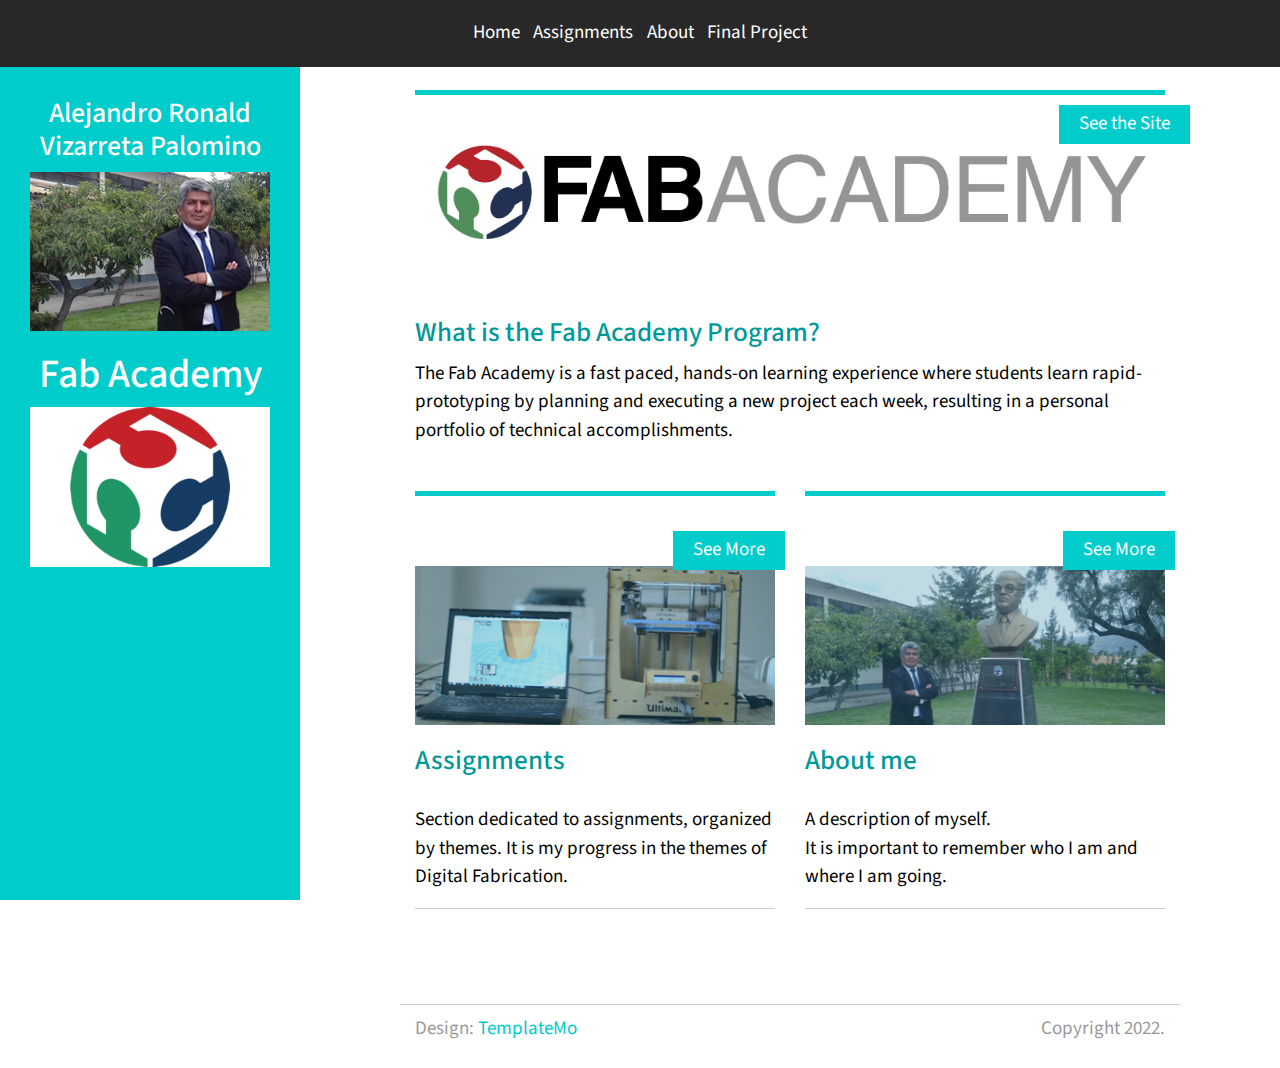
<file: index.html>
<!DOCTYPE html>
<html lang="en">
<head>
	<meta charset="UTF-8">
	<meta name="viewport" content="width=device-width, initial-scale=1.0">
	<title>Fab Academy Alejandro Vizarreta</title>
	<link rel="stylesheet" href="fontawesome/css/all.min.css"> <!-- https://fontawesome.com/ -->
	<link href="https://fonts.googleapis.com/css2?family=Source+Sans+Pro&display=swap" rel="stylesheet"> <!-- https://fonts.google.com/ -->
    <link href="css/bootstrap.min.css" rel="stylesheet">
    <link href="css/templatemo-xtra-blog.css" rel="stylesheet">
    <link href="css/micss.css" rel="stylesheet">
<!--
    
TemplateMo 553 Xtra Blog

https://templatemo.com/tm-553-xtra-blog

-->
</head>
<body>
		<!-- Nav -->
        <nav id="nav">
            <ul class="micontainer">
                <li><a href="index.html">Home</a></li>
                <li><a href="assignment.html">Assignments</a></li>
                <li><a href="aboutme.html">About</a></li>
                <li><a href="project.html">Final Project</a></li>
            </ul>
        </nav>    
	<header class="tm-header" id="tm-header">
        <div class="tm-header-wrapper">
            <button class="navbar-toggler" type="button" aria-label="Toggle navigation">
                <i class="fas fa-bars"></i>
            </button>
            <h3 class="text-center">Alejandro Ronald Vizarreta Palomino</h3>
            <div class="tm-post-link-inner">
                <img src="img/portada.png" alt="Image" class="img-fluid">                            
                
            </div>            
            <div class="tm-site-header">                
                <h1 class="text-center">Fab Academy</h1>                
                <div class="tm-post-link-inner">
                    <img src="img/fabacademy.png" alt="Image" class="img-fluid">                            
                </div>            
            </div>
        </div>
    </header>
    <div class="container-fluid">
        <main class="tm-main">      

            <div class="row tm-row tm-mb-45">
                <div class="col-12">
                    <hr class="tm-hr-primary tm-mb-10">
                    <a href="https://fabacademy.org/" class="tm-pt-60 tm-mb-10">
                    <div class="tm-post-link-inner">
                        <img src="img/fab-academy2.jpg" alt="Image" class="img-fluid">
                    </div>
                    <span class="position-absolute tm-new-badge">See the Site</span>
                    </a>
                </div>
                
            </div>
            <div class="row tm-row tm-mb-20">
                <div class="col-12">                    
                    <div class="mb-10">
                        <h2 class="pt-10 tm-mb-10 tm-color-primary tm-post-title">What is the Fab Academy Program?</h2>
                        <p>
                            The Fab Academy is a fast paced, hands-on learning experience where students learn rapid-prototyping by planning and executing a new project each week, resulting in a personal portfolio of technical accomplishments.
                        </p>                         
                    </div>                    
                </div>
            </div>



            <div class="row tm-row">              
                <article class="col-12 col-md-6 tm-post">
                    <hr class="tm-hr-primary">
                    <a href="assignment.html" class="effect-lily tm-post-link tm-pt-60">
                        <div class="tm-post-link-inner">
                            <img src="img/assigment.png" alt="Image" class="img-fluid">                            
                        </div>
                        <span class="position-absolute tm-new-badge">See More</span>
                        <h2 class="tm-pt-20 tm-color-primary tm-post-title">Assignments</h2>
                    </a>                    
                    <p class="tm-pt-20">
                        Section dedicated to assignments, organized by themes.
                        It is my progress in the themes of Digital Fabrication.
                    </p>
                    <hr>

                </article>
                <article class="col-12 col-md-6 tm-post">
                    <hr class="tm-hr-primary">
                    <a href="aboutme.html" class="effect-lily tm-post-link tm-pt-60">
                        <div class=" tm-post-link-inner">
                            <img src="img/about.png" alt="Image" class="img-fluid">                            
                        </div>
                        <span class="position-absolute tm-new-badge">See More</span>
                        <h2 class="tm-pt-20 tm-color-primary tm-post-title">About me</h2>
                    </a>                    
                    <p class="tm-pt-20">
                        A description of myself.<br>
                        It is important to remember who I am and where I am going.
                    </p>
                    <hr>

                </article>
            </div>
       
            <footer class="row tm-row">
                <hr class="col-12">
                <div class="col-md-6 col-12 tm-color-gray">
                    Design: <a rel="nofollow" target="_parent" href="https://templatemo.com" class="tm-external-link">TemplateMo</a>
                </div>
                <div class="col-md-6 col-12 tm-color-gray tm-copyright">
                    Copyright 2022.
                </div>
            </footer>
        </main>
    </div>
    <script src="js/jquery.min.js"></script>
    <script src="js/templatemo-script.js"></script>
</body>
</html>
</file>
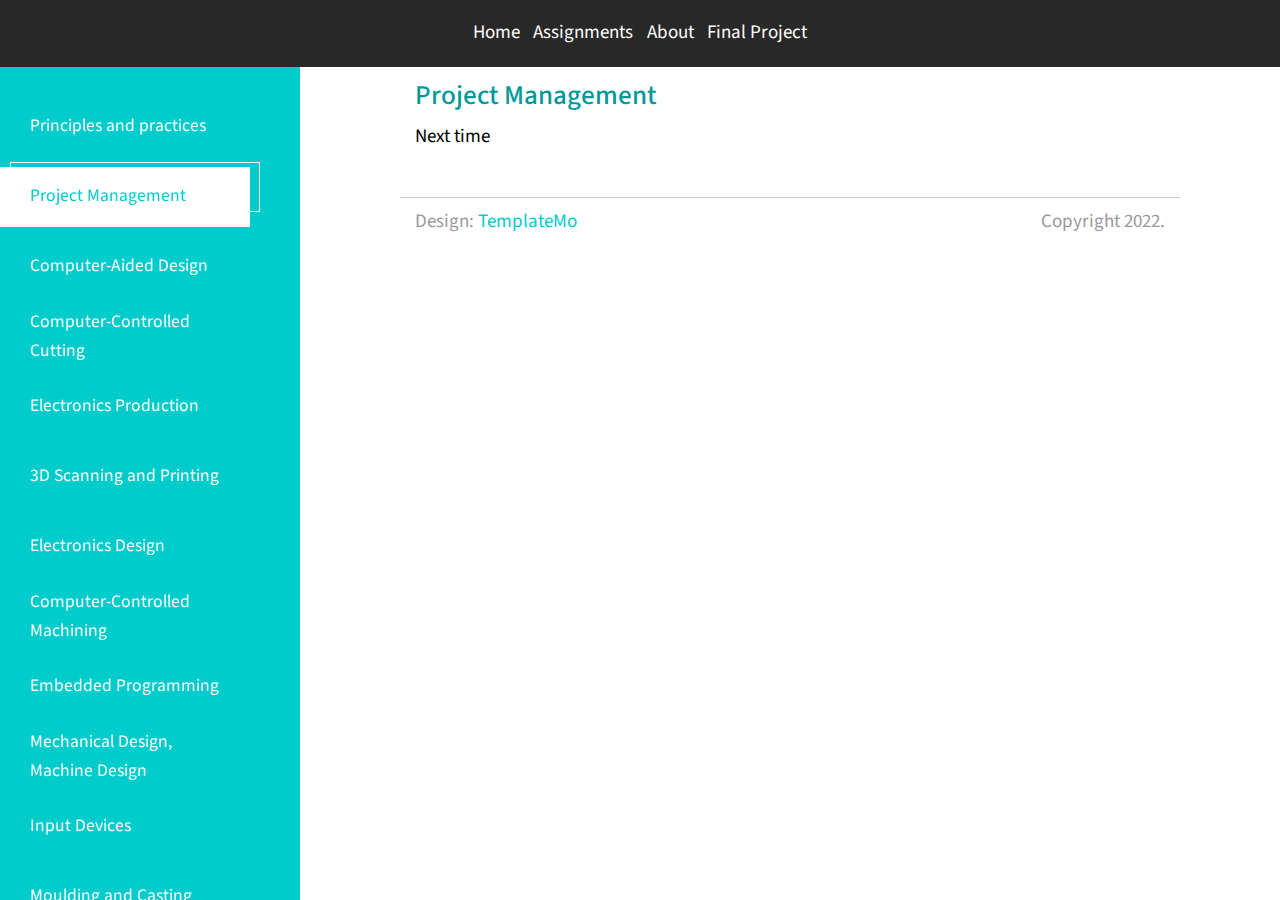
<file: 02_project.html>
<!DOCTYPE html>
<html lang="en">
<head>
	<meta charset="UTF-8">
	<meta name="viewport" content="width=device-width, initial-scale=1.0">
	<title>Fab Academy Alejandro Vizarreta</title>
	<link rel="stylesheet" href="fontawesome/css/all.min.css"> <!-- https://fontawesome.com/ -->
	<link href="https://fonts.googleapis.com/css2?family=Source+Sans+Pro&display=swap" rel="stylesheet"> <!-- https://fonts.google.com/ -->
    <link href="css/bootstrap.min.css" rel="stylesheet">
    <link href="css/templatemo-xtra-blog.css" rel="stylesheet">
    <link href="css/micss.css" rel="stylesheet">
<!--
    
TemplateMo 553 Xtra Blog

https://templatemo.com/tm-553-xtra-blog

-->
</head>
<body>
		<!-- Nav -->
        <nav id="nav">
            <ul class="micontainer">
                <li><a href="index.html">Home</a></li>
                <li><a href="assignment.html">Assignments</a></li>
                <li><a href="aboutme.html">About</a></li>
                <li><a href="project.html">Final Project</a></li>
            </ul>
        </nav>    
	<header class="tm-header" id="tm-header">
        <div class="tm-header-wrapper">
            <button class="navbar-toggler" type="button" aria-label="Toggle navigation">
                <i class="fas fa-bars"></i>
            </button>
            <nav class="tm-nav" id="tm-nav">            
                <ul>
                    <li class="tm-nav-item"><a href="#" class="tm-nav-link">
                        Principles and practices
                    </a></li>
                    <li class="tm-nav-item active"><a href="02_project.html" class="tm-nav-link">
                        Project Management
                    </a></li>
                    <li class="tm-nav-item "><a href="#" class="tm-nav-link">
                        Computer-Aided Design
                    </a></li>
                    <li class="tm-nav-item"><a href="#" class="tm-nav-link">
                        Computer-Controlled Cutting
                    </a></li>
                    <li class="tm-nav-item"><a href="#" class="tm-nav-link">
                        Electronics Production
                    </a></li>
                    <li class="tm-nav-item"><a href="#" class="tm-nav-link">
                        3D Scanning and Printing
                    </a></li>
                    <li class="tm-nav-item"><a href="#" class="tm-nav-link">
                        Electronics Design
                    </a></li>
                    <li class="tm-nav-item"><a href="#" class="tm-nav-link">
                        Computer-Controlled Machining
                    </a></li>
                    <li class="tm-nav-item"><a href="#" class="tm-nav-link">
                        Embedded Programming
                    </a></li>
                    <li class="tm-nav-item"><a href="#" class="tm-nav-link">
                        Mechanical Design, Machine Design
                    </a></li>
                    <li class="tm-nav-item"><a href="#" class="tm-nav-link">
                        Input Devices
                    </a></li>
                    <li class="tm-nav-item"><a href="#" class="tm-nav-link">
                        Moulding and Casting
                    </a></li>
                    <li class="tm-nav-item"><a href="#" class="tm-nav-link">
                        Output Devices
                    </a></li>
                    <li class="tm-nav-item"><a href="#" class="tm-nav-link">
                        Embedded Networking and Communications
                    </a></li>
                    <li class="tm-nav-item"><a href="#" class="tm-nav-link">
                        Interface and Application Programming
                    </a></li>
                    <li class="tm-nav-item"><a href="#" class="tm-nav-link">
                        Wildcard Week
                    </a></li>
                    <li class="tm-nav-item"><a href="#" class="tm-nav-link">
                        Applications and Implications
                    </a></li>
                    <li class="tm-nav-item"><a href="#" class="tm-nav-link">
                        Invention, Intellectual Property and Business
                    </a></li>
                    <li class="tm-nav-item"><a href="#" class="tm-nav-link">
                        Project Development
                    </a></li>
                    <li class="tm-nav-item"><a href="#" class="tm-nav-link">
                        Final Project
                    </a></li>
            </nav>
        </div>
    </header>
    <div class="container-fluid">
        <main class="tm-main">      

            <div class="row tm-row tm-mb-20">
                <div class="col-12">                    
                    <div class="mb-10">
                        <h2 class="pt-10 tm-mb-10 tm-color-primary tm-post-title"> Project Management</h2>
                        <p>
                            Next time
                        </p>                         
                    </div>                    
                </div>
            </div>

       
            <footer class="row tm-row">
                <hr class="col-12">
                <div class="col-md-6 col-12 tm-color-gray">
                    Design: <a rel="nofollow" target="_parent" href="https://templatemo.com" class="tm-external-link">TemplateMo</a>
                </div>
                <div class="col-md-6 col-12 tm-color-gray tm-copyright">
                    Copyright 2022.
                </div>
            </footer>
        </main>
    </div>
    <script src="js/jquery.min.js"></script>
    <script src="js/templatemo-script.js"></script>
</body>
</html>
</file>
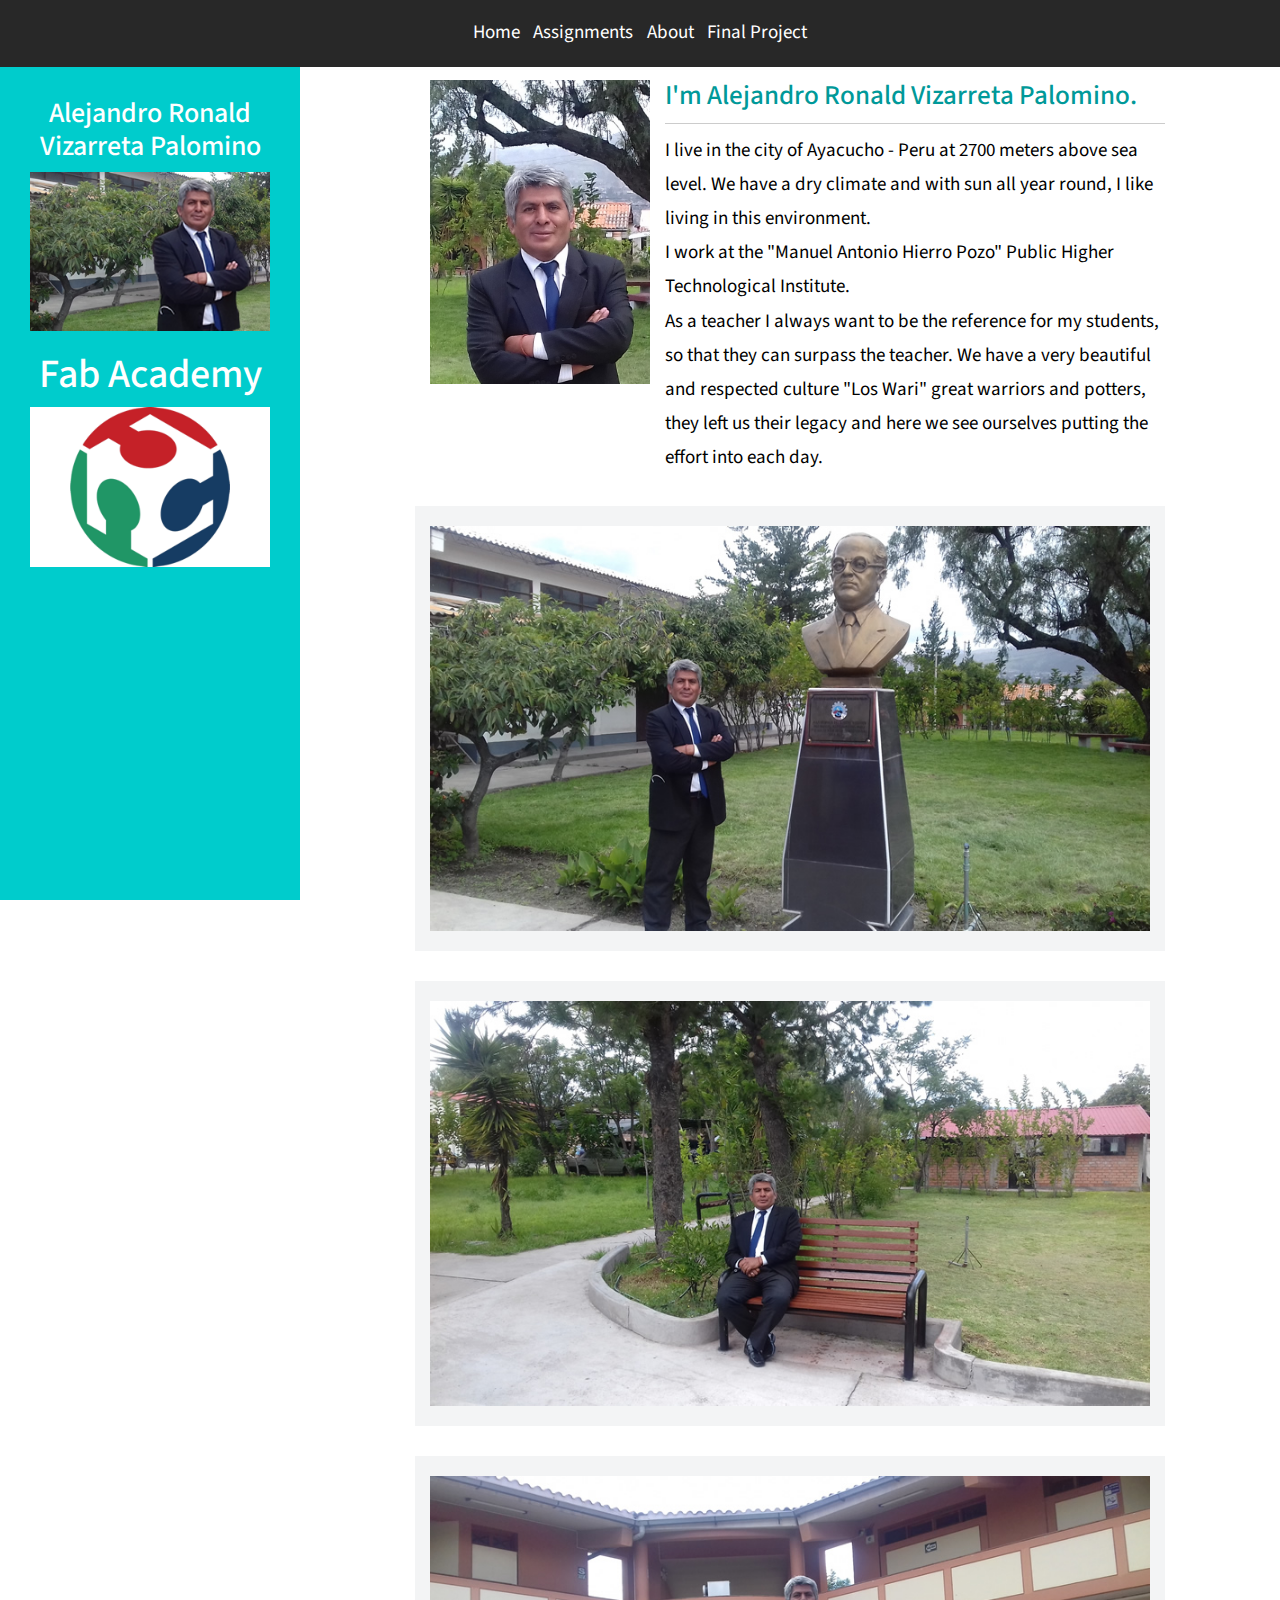
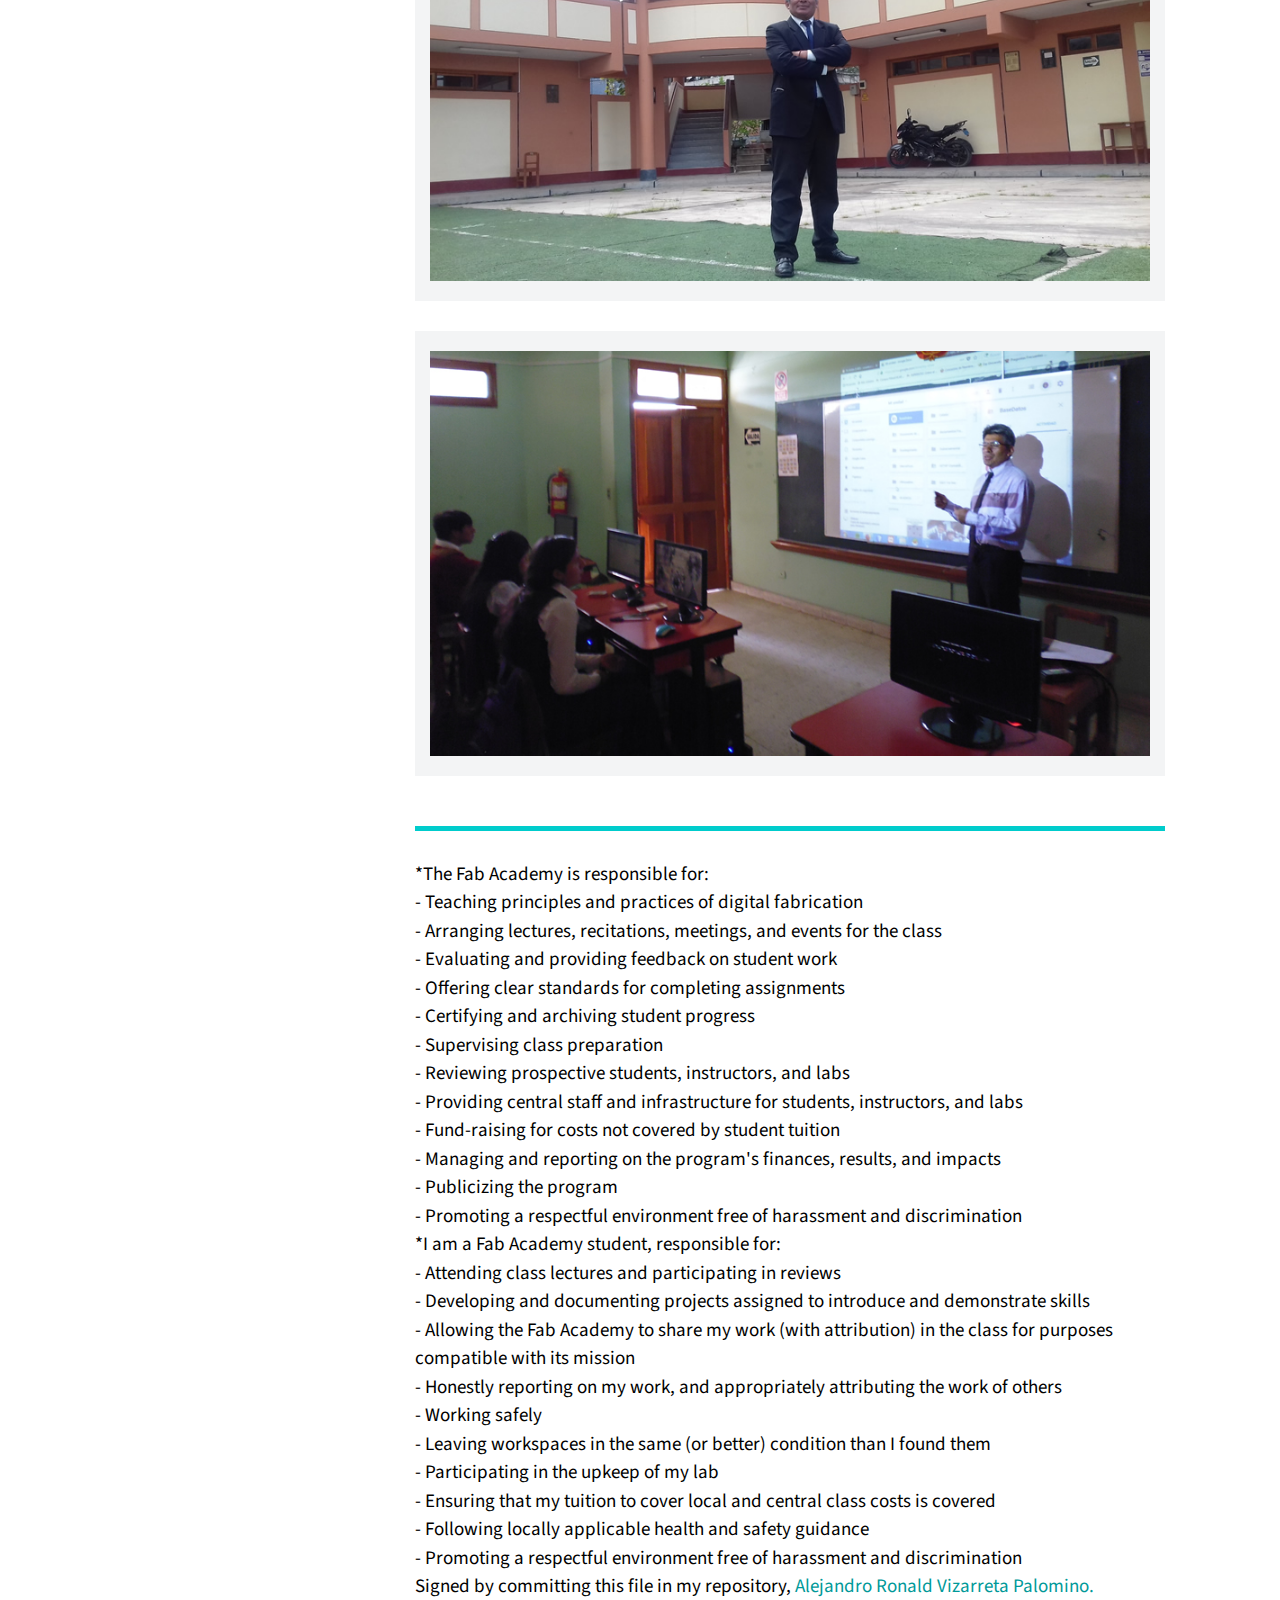
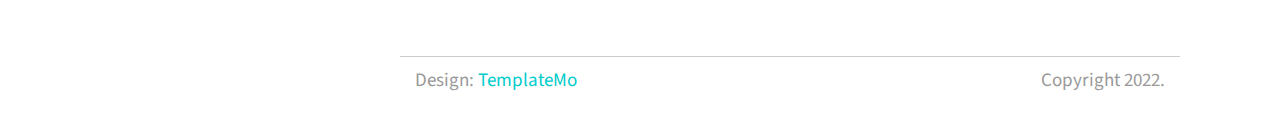
<file: aboutme.html>
<!DOCTYPE html>
<html lang="en">
<head>
	<meta charset="UTF-8">
	<meta name="viewport" content="width=device-width, initial-scale=1.0">
	<title>Fab Academy Alejandro Vizarreta</title>
	<link rel="stylesheet" href="fontawesome/css/all.min.css"> <!-- https://fontawesome.com/ -->
	<link href="https://fonts.googleapis.com/css2?family=Source+Sans+Pro&display=swap" rel="stylesheet"> <!-- https://fonts.google.com/ -->
    <link href="css/bootstrap.min.css" rel="stylesheet">
    <link href="css/templatemo-xtra-blog.css" rel="stylesheet">
    <link href="css/micss.css" rel="stylesheet">
<!--
    
TemplateMo 553 Xtra Blog

https://templatemo.com/tm-553-xtra-blog

-->
</head>
<body>
		<!-- Nav -->
        <nav id="nav">
            <ul class="micontainer">
                <li><a href="index.html">Home</a></li>
                <li><a href="assignment.html">Assignments</a></li>
                <li><a href="aboutme.html">About</a></li>
                <li><a href="project.html">Final Project</a></li>
            </ul>
        </nav>    
	<header class="tm-header" id="tm-header">
        <div class="tm-header-wrapper">
            <button class="navbar-toggler" type="button" aria-label="Toggle navigation">
                <i class="fas fa-bars"></i>
            </button>
            <h3 class="text-center">Alejandro Ronald Vizarreta Palomino</h3>
            <div class="tm-post-link-inner">
                <img src="img/portada.png" alt="Image" class="img-fluid">                            
                
            </div>            
            <div class="tm-site-header">                
                <h1 class="text-center">Fab Academy</h1>                
                <div class="tm-post-link-inner">
                    <img src="img/fabacademy.png" alt="Image" class="img-fluid">                            
                </div>            
            </div>
        </div>
    </header>

    <div class="container-fluid">
        <main class="tm-main">      
            <div class="row tm-row tm-mb-10">

                <div class="col-lg-12 tm-about-col">

                    <div class="media tm-person">
                        <div class="col-lg-4">
                            <img src="img/viza05.jpg" alt="Image" class="img-fluid mr-4">
                        </div>
                        <div class="media-body">
                            <h2 class="tm-color-primary tm-post-title mb-2">I'm Alejandro Ronald Vizarreta Palomino.</h2>
                            <hr>
                            <p class="mb-0 tm-line-height-short">
                                I live in the city of Ayacucho - Peru at 2700 meters above sea level. We have a dry climate and with sun all year round, I like living in this environment.<br>
                                I work at the "Manuel Antonio Hierro Pozo" Public Higher Technological Institute.<br>
                                As a teacher I always want to be the reference for my students, so that they can surpass the teacher. We have a very beautiful and respected culture "Los Wari" great warriors and potters, they left us their legacy and here we see ourselves putting the effort into each day.                            
    
                            </p>
                        </div>
                    </div>    
                </div> 

                <div class="col-lg-6 tm-about-col">
                    <div class="tm-bg-gray tm-about-pad">                         
                            <img src="img/viza01.jpg" alt="Image" class="img-fluid">                            
                    </div>
                </div>
                <div class="col-lg-6 tm-about-col">
                    <div class="tm-bg-gray tm-about-pad">
                            <img src="img/viza02.jpg" alt="Image" class="img-fluid">                            
                    </div>
                </div>
                <div class="col-lg-6 tm-about-col">
                    <div class="tm-bg-gray tm-about-pad">
                            <img src="img/viza03.jpg" alt="Image" class="img-fluid">                            
                    </div>
                </div>              
                <div class="col-lg-6 tm-about-col">
                    <div class="tm-bg-gray tm-about-pad">
                            <img src="img/viza04.jpg" alt="Image" class="img-fluid">                            
                    </div>
                </div>                    
            </div>

            <div class="row tm-row">              
                <article class="col-12">
                    <hr class="tm-hr-primary">                 
                    <p class="tm-pt-20">
                            *The Fab Academy is responsible for:<br>
                            
                            - Teaching principles and practices of digital fabrication<br>
                            - Arranging lectures, recitations, meetings, and events for the class<br>
                            - Evaluating and providing feedback on student work<br>
                            - Offering clear standards for completing assignments<br>
                            - Certifying and archiving student progress<br>
                            - Supervising class preparation<br>
                            - Reviewing prospective students, instructors, and labs<br>
                            - Providing central staff and infrastructure for students, instructors, and labs<br>
                            - Fund-raising for costs not covered by student tuition<br>
                            - Managing and reporting on the program's finances, results, and impacts<br>
                            - Publicizing the program<br>
                            - Promoting a respectful environment free of harassment and discrimination<br>
                            
                            *I am a Fab Academy student, responsible for:<br>
                            
                            - Attending class lectures and participating in reviews<br>
                            - Developing and documenting projects assigned to introduce and demonstrate skills<br>
                            - Allowing the Fab Academy to share my work (with attribution) in the class for purposes compatible with its mission<br>
                            - Honestly reporting on my work, and appropriately attributing the work of others<br>
                            - Working safely<br>
                            - Leaving workspaces in the same (or better) condition than I found them<br>
                            - Participating in the upkeep of my lab<br>
                            - Ensuring that my tuition to cover local and central class costs is covered<br>
                            - Following locally applicable health and safety guidance<br>
                            - Promoting a respectful environment free of harassment and discrimination<br>
                            
                            Signed by committing this file in my repository, <span class="tm-color-primary"> Alejandro Ronald Vizarreta Palomino. </span><br>
                            <br>
                        </p>
            </article>
            </div>


     
            <footer class="row tm-row">
                <hr class="col-12">
                <div class="col-md-6 col-12 tm-color-gray">
                    Design: <a rel="nofollow" target="_parent" href="https://templatemo.com" class="tm-external-link">TemplateMo</a>
                </div>
                <div class="col-md-6 col-12 tm-color-gray tm-copyright">
                    Copyright 2022.
                </div>
            </footer>
        </main>
    </div>
    <script src="js/jquery.min.js"></script>
    <script src="js/templatemo-script.js"></script>
</body>
</html>
</file>
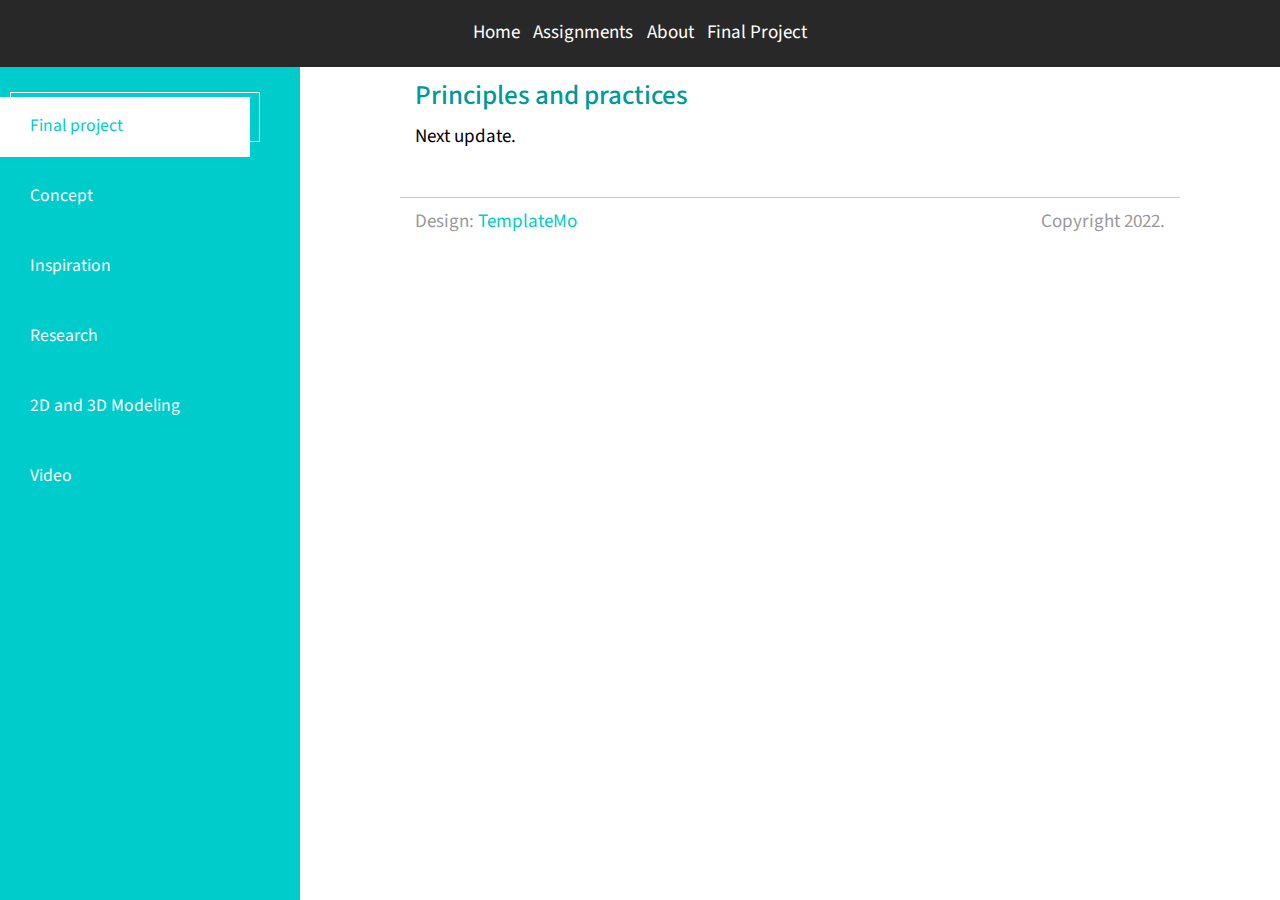
<file: project.html>
<!DOCTYPE html>
<html lang="en">
<head>
	<meta charset="UTF-8">
	<meta name="viewport" content="width=device-width, initial-scale=1.0">
	<title>Fab Academy Alejandro Vizarreta</title>
	<link rel="stylesheet" href="fontawesome/css/all.min.css"> <!-- https://fontawesome.com/ -->
	<link href="https://fonts.googleapis.com/css2?family=Source+Sans+Pro&display=swap" rel="stylesheet"> <!-- https://fonts.google.com/ -->
    <link href="css/bootstrap.min.css" rel="stylesheet">
    <link href="css/templatemo-xtra-blog.css" rel="stylesheet">
    <link href="css/micss.css" rel="stylesheet">
<!--
    
TemplateMo 553 Xtra Blog

https://templatemo.com/tm-553-xtra-blog

-->
</head>
<body>
		<!-- Nav -->
        <nav id="nav">
            <ul class="micontainer">
                <li><a href="index.html">Home</a></li>
                <li><a href="assignment.html">Assignments</a></li>
                <li><a href="aboutme.html">About</a></li>
                <li><a href="project.html">Final Project</a></li>
            </ul>
        </nav>    
	<header class="tm-header" id="tm-header">
        <div class="tm-header-wrapper">
            <button class="navbar-toggler" type="button" aria-label="Toggle navigation">
                <i class="fas fa-bars"></i>
            </button>
            <nav class="tm-nav" id="tm-nav">            
                <ul>
                    <li class="tm-nav-item active"><a href="#" class="tm-nav-link">
                        Final project
                    </a></li>
                    <li class="tm-nav-item"><a href="#" class="tm-nav-link">
                        Concept
                    </a></li>
                    <li class="tm-nav-item "><a href="#" class="tm-nav-link">
                        Inspiration
                    </a></li>
                    <li class="tm-nav-item"><a href="#" class="tm-nav-link">
                        Research
                    </a></li>
                    <li class="tm-nav-item"><a href="#" class="tm-nav-link">
                        2D and 3D Modeling
                    </a></li>
                    <li class="tm-nav-item"><a href="#" class="tm-nav-link">
                        Video
                    </a></li>
                    
            </nav>
        </div>
    </header>
    <div class="container-fluid">
        <main class="tm-main">      

            <div class="row tm-row tm-mb-20">
                <div class="col-12">                    
                    <div class="mb-10">
                        <h2 class="pt-10 tm-mb-10 tm-color-primary tm-post-title"> Principles and practices</h2>
                        <p>
                            Next update.
                        </p>                         
                    </div>                    
                </div>
            </div>

       
            <footer class="row tm-row">
                <hr class="col-12">
                <div class="col-md-6 col-12 tm-color-gray">
                    Design: <a rel="nofollow" target="_parent" href="https://templatemo.com" class="tm-external-link">TemplateMo</a>
                </div>
                <div class="col-md-6 col-12 tm-color-gray tm-copyright">
                    Copyright 2022.
                </div>
            </footer>
        </main>
    </div>
    <script src="js/jquery.min.js"></script>
    <script src="js/templatemo-script.js"></script>
</body>
</html>
</file>
<file: css/templatemo-xtra-blog.css>
/*

TemplateMo 553 Xtra Blog

https://templatemo.com/tm-553-xtra-blog

*/

html { overflow-x: hidden; }

body {
    margin: 0;
    padding: 0;
    font-family: 'Source Sans Pro', sans-serif;
    font-size: 19px;
    line-height: 1.5em;
    overflow-x: hidden;
}

p, span { color: #000; }
hr { 
    border-top-color: #CCC; 
    margin-top: 10px;
    margin-bottom: 10px;
}
.form-control::-webkit-input-placeholder { color: #999; }  
.form-control:-ms-input-placeholder { color: #999; }  
.form-control::placeholder { color: #999; }

.tm-header {
    background-color: #0CC;
    color: white;
    
    position: fixed;
    top: 3.5em;
    left: 0;
    bottom: 0;
    z-index: 100;
    width: 400px;
    overflow-y: visible;     
}

.tm-header-wrapper {
    overflow-y: scroll;
    scrollbar-width: none;
    -ms-overflow-style: none;
    padding: 30px;
    width: 100%;
    height: 100%; 
}

.tm-header-wrapper::-webkit-scrollbar {
    width: 0;
    height: 0;
}

.tm-site-header {
    margin-top: 20px;
    margin-bottom: 50px;
}

.tm-site-logo {
    width: 75px;
    height: 75px;
    border-radius: 50%;
    background-color: white;    
    display: flex;
    align-items: center;
    justify-content: center;
}

.tm-site-logo i { color: #0CC; }

.tm-main {
    margin-left: 400px;
    padding: 80px 100px 25px;
}

.tm-post { max-width: 470px; }

.tm-row {
    max-width: 980px;
    justify-content: space-between;
}

.tm-nav { margin-bottom: 100px; }

.tm-nav-item {
    list-style: none;
    margin-bottom: 10px;
}

.tm-nav-link {
    color: white;
    background-color: transparent;
    height: 50px;
    width: 100%;
    max-width: 250px;    
    display: flex;
    align-items: center;
    font-size: 1.1rem;
    padding: 30px;
}

.tm-nav-item:hover .tm-nav-link,
.tm-nav-item.active .tm-nav-link
 {
    color: #0CC;
    background-color: white;
    text-decoration: none;
}

.tm-nav ul { position: relative; }

.tm-nav-item:hover:after,
.tm-nav-item.active:after {
    content: '';
    width: 100%;
    max-width: 250px;    
    height: 50px;
    display: block;
    border: 1px solid white;
    margin-left: 10px;
    margin-top: -65px;
    position: absolute;
    z-index: -1000;
}

.tm-nav-link i { margin-right: 37px; }

ul { 
    margin: 0; 
    padding: 0;
}

.tm-nav { margin-left: -30px; }

.tm-social-link {
    display: inline-block;
    background-color: white;    
    font-size: 1.4rem;
    width: 50px;
    height: 50px;
    text-align: center;
    padding-top: 8px; 
    margin-right: 15px;   
    margin-bottom: 15px;
}

.tm-social-icon { 
    color: #0CC;    
    transition: all 0.3s ease;
}

.tm-social-link:hover .tm-social-icon.fa-facebook { color: #3b5998; }
.tm-social-link:hover .tm-social-icon.fa-twitter { color: #00acee; }
.tm-social-link:hover .tm-social-icon.fa-instagram { color: #3f729b; }
.tm-social-link:hover .tm-social-icon.fa-linkedin { color: #0e76a8; }
.navbar-toggler { display: none; }

.tm-search-form {
    display: flex;
    align-items: center;
    justify-content: flex-end;
}

.form-inline .form-control.tm-search-input {
    display: block;
    height: 60px;
    width: 480px;
    margin-right: 30px;
    border-radius: 0;
    border-color: #0CC;
    font-size: 1.2rem;
}

.tm-search-button {
    width: 60px;
    height: 60px;
    border: none;
    background-color: #0CC;
    transition: all 0.3s ease;
}

.tm-search-button:hover { background-color: #09b6b6; }

.tm-search-icon {
    color: white;
    font-size: 1.3rem;
}

.tm-post-link {
    display: block;
    position: relative;
	cursor: pointer;
}

.tm-post-link-inner {
    overflow: hidden;
    background: #3085a3;
}

.tm-post-link img {
    position: relative;
	display: block;
	min-height: 100%;
	max-width: 100%;
	opacity: 0.8;
}

.effect-lily img {
	max-width: none;
	width: -webkit-calc(100% + 50px);
	width: calc(100% + 50px);
	opacity: 0.7;
	-webkit-transition: opacity 0.35s, -webkit-transform 0.35s;
	transition: opacity 0.35s, transform 0.35s;
	-webkit-transform: translate3d(-40px,0, 0);
	transform: translate3d(-40px,0,0);
}

.effect-lily:hover img { opacity: 1; }

.effect-lily:hover img {
    -webkit-transform: translate3d(0,0,0);
	transform: translate3d(0,0,0);
}

.tm-post { margin-bottom: 75px; }

.tm-new-badge {
    top: 25px;
    right: -10px;
    background-color: #0CC;
    color: white;
    padding: 5px 20px;
}

.tm-post-title {
    font-size: 1.7rem;
    transition: all 0.3s ease;
}

.tm-h3 {
    font-size: 1.3rem;
    color: #999;
}

.tm-post-link:hover .tm-post-title { color: #0CC; }

.tm-btn {
    display: inline-block;
    border-radius: 5px;
    font-size: 1.3rem;
    transition: all 0.3s ease;
}

.tm-btn-primary {    
    background-color: #0CC;
    color: white;  
    padding: 8px 43px;
    border: none;
}

.tm-btn-small { padding: 8px 33px; }

.tm-btn-primary:hover {
    background-color: #09b6b6;
    color: white;
}

.tm-paging-nav ul li {
    list-style: none;
    display: inline-block;
    margin-right: 10px;
}

.tm-paging-nav ul li:last-child { margin-right: 0; }

.tm-paging-link {
    background-color: #F0F0F0;
    color: #999;
    width: 50px;
    height: 50px;
    display: flex;
    align-items: center;
    justify-content: center;    
}

.tm-paging-item .tm-paging-link:hover,
.tm-paging-item.active .tm-paging-link {
    background-color: #0CC;
    color: white;
}

.tm-btn.disabled {
    background-color: #F0F0F0;
    color: #999;
    cursor: not-allowed;
}

.tm-external-link { color: #0CC; }
.tm-external-link:hover { color: #09b6b6; }

.tm-paging-wrapper {
    display: flex;
    justify-content: flex-end;
    align-items: center;
}

.tm-prev-next-wrapper,
.tm-paging-wrapper {
    flex: 0 0 50%;
    max-width: 50%;
    padding-left: 15px;
    padding-right: 15px;
}

.tm-copyright { text-align: right; }

/* Single Post page */
hr.tm-hr-primary { border-top: 5px solid #0CC; }

video {
    width: 100%;
    height: auto;
}

.tm-comment {
    display: flex;
    align-items: flex-start;
}

.tm-comment-figure {
    margin-top: 10px;
    margin-right: 30px;
}

.tm-comment-reply { padding-left: 37px; }

.form-control {
    height: 45px;
    border-color: #0CC;
    border-radius: 0;
}

.tm-comment-form { max-width: 360px; }
.tm-category-list { list-style-type: none; }
figure { margin: 0; }
figcaption { line-height: 1.4; }

.tm-post-full { max-width: 600px; }

.tm-post-sidebar {
    max-width: 280px;
    margin-left: auto;
    margin-right: 0;
}

.tm-pt-10 { padding-top: 10px; }
.tm-pt-20 { padding-top: 20px; }
.tm-pt-30 { padding-top: 30px; }
.tm-pt-45 { padding-top: 45px; }
.tm-pt-60 { padding-top: 60px; }
.tm-mb-10 { margin-bottom: 10px; }
.tm-mb-20 { margin-bottom: 20px; }
.tm-mb-30 { margin-bottom: 30px; }
.tm-mb-40 { margin-bottom: 40px; }
.tm-mb-45 { margin-bottom: 45px; }
.tm-mb-55 { margin-bottom: 55px; }
.tm-mb-60 { margin-bottom: 60px; }
.tm-mb-65 { margin-bottom: 65px; }
.tm-mb-75 { margin-bottom: 75px; }
.tm-mb-80 { margin-bottom: 80px; }
.tm-mb-120 { margin-bottom: 120px; }
.tm-mt-40 { margin-top: 40px; }
.tm-mt-100 { margin-top: 100px; }
.tm-mr-20 { margin-right: 20px; }
.tm-color-primary, span.tm-color-primary { color: #099; }
a.tm-color-gray, .tm-color-gray { color: #999; }
a.tm-color-gray:hover { color: #099; }
.tm-bg-gray { background-color: #F3F4F5; }
button:focus { outline: none; }
a:hover { 
    text-decoration: none; 
    color: #048c8c;
}

a:hover figcaption { color: #056767; }
.img-thumbnail { max-width: none; }
.tm-about-pad { padding: 20px 15px; }
.tm-person { max-width: 100%; }
.tm-line-height-short { line-height: 1.8; }

.gmap_canvas {
    overflow:hidden;
    background:none!important;
    height:477px;
    width:100%;
}

.tm-social-links li { 
    list-style: none; 
    display: inline-block;
}

.tm-social-links li a {
    display: block;
    color: white;
    background-color: #0CC;
    width: 45px;
    height: 45px;    
    margin-right: 15px;    
}

.tm-social-links li a i { transition: all 0.3s ease; }
.tm-social-links li a:hover i.fa-facebook { color: #3b5998; }
.tm-social-links li a:hover i.fa-twitter { color: #00acee; }
.tm-social-links li a:hover i.fa-youtube { color: #c4302b; }
.tm-social-links li a:hover i.fa-instagram { color: #3f729b; }

.tm-contact-right { padding-left: 55px; }
.tm-contact-form { max-width: 488px; }

.tm-contact-form input,
.tm-contact-form textarea {
    max-width: 360px;
}

.tm-contact-form label { font-size: 1.4rem; }
.tm-contact-form .form-group { display: flex; }

@media (max-width: 1540px) {
    .tm-header { width: 300px; }

    .tm-main {
        margin-left: 300px;
        width: calc(100% - 300px);
    }
}

@media (max-width: 1300px) {
    .tm-about-col {
        flex: 0 0 100%;
        max-width: 100%;
        margin-bottom: 30px;
    }
}

@media (max-width: 1288px) {
    .tm-social-link { margin-right: 10px; }
}

@media (max-width: 1199px) {
    .tm-post-sidebar { max-width: 440px; }
    .form-inline .form-control.tm-search-input { width: 420px; }
}

@media (max-width: 1086px) {
    .form-inline .form-control.tm-search-input {
        width: 80%;
        margin-right: 15px;
    }
}

/* Hide sidebar */
@media (max-width: 991px) {
    .tm-header {
        width: 300px;
        left: -300px;        
        transition: all 0.3s ease;
    }

    .tm-header.show { left: 0;}
    .tm-header-wrapper { padding: 15px;}

    /* Para el icono que abre los link en modo celular */
    .navbar-toggler {
        display: block;
        position: fixed;
        left: 0;
        top: 3.5em;
        background-color: rgba(56, 204, 204, 0.75);
        color: white;
        padding: 10px 15px;
        transition: all 0.3s ease;
        border-radius: 0;
        
    }

    .tm-header.show .navbar-toggler { left: 320px; }

    .tm-main {
        margin-left: 0;
        padding: 50px 40px;
        width: 100%;
    }

    .tm-post-sidebar {
        margin-left: 0;
        margin-right: auto;
    }

    .tm-person-col { width: 100%; }
    .tm-person { flex-direction: row; }

    .tm-contact-left {
        flex: 0 0 58.333333%;
        max-width: 58.333333%;
    }

    .tm-contact-right {
        flex: 0 0 41.666667%;
        max-width: 41.666667%;
    }

    .tm-post-full { max-width: none; }
}

@media (max-width: 767px) {
    .form-inline .form-control.tm-search-input {
        width: 70%;
        max-width: 375px;
        margin-right: 15px;
    }

    .tm-search-form { justify-content: flex-start; }
    .tm-main { padding: 60px 10px; }

    .tm-prev-next-wrapper,
    .tm-paging-wrapper {
        flex: 0 0 100%;
        max-width: 100%;
    }

    .tm-paging-wrapper { 
        margin-top: 50px; 
        justify-content: flex-start;
    }

    .tm-copyright { text-align: left; }
}

@media (max-width: 1199px) and (min-width: 992px) {
    .tm-person-col,
    .tm-contact-left,
    .tm-contact-right {
        flex: 0 0 100%;
        max-width: 100%;
    }

    .tm-contact-right { padding-left: 15px; }

    .tm-post-col,
    .tm-aside-col {
        flex: 0 0 100%;
        max-width: 100%;
    }

    .tm-post-sidebar {
        margin-left: 0;
        margin-right: auto;
    }
}

@media (max-width: 709px) {
    .tm-person-col { width: 100%; }
}

@media (max-width: 991px) and (min-width: 826px) {
    .tm-about-col {
        flex: 0 0 33.3333%;
        max-width: 33.3333%;
    }

    .tm-person { flex-direction: row; }
}

@media (max-width: 630px) {
    .tm-contact-left,
    .tm-contact-right {
        flex: 0 0 100%;
        max-width: 100%;
    }

    .tm-contact-right { padding-left: 15px; }
}

@media (max-width: 575px) {
    .tm-contact-form input, 
    .tm-contact-form textarea {
        max-width: 100%;
    }
}

@media (max-width: 480px) {
    .tm-person-col { width: 100%; }
    .tm-person { flex-direction: row; }
}

@media (max-width: 380px) {
    .tm-person img { max-width: 120px; }
}
</file>
<file: css/micss.css>
nav {
	margin: 0;
	padding: 0;
	border: 0;
	font-size: 80%;
	font: inherit;
	/*vertical-align: baseline;*/
    display: block;
}

/* Nav */

#nav {
    background-color: #282828;
    text-align: center;
    position: fixed;
    left: 0;
    top: 0;
    width: 100%;
    z-index: 10000;
    cursor: default;
    height: 3.5em;
    line-height: 3.5em;
}

    #nav ul {
        margin-bottom: 0;
        list-style: none;
        padding-left: 0;
    }

    #nav li {
        display: inline-block;
        padding-left: 0;
    }

    #nav a {
        -moz-transition: background-color .2s ease-in-out;
        -webkit-transition: background-color .2s ease-in-out;
        -ms-transition: background-color .2s ease-in-out;
        transition: background-color .2s ease-in-out;
        position: relative;
        display: block;
        color: #fff;
        text-decoration: none;
        outline: 0;
        font-weight: 400;
        border-radius: 8px;
        color: #fff;
        height: 2.5em;
        line-height: 2.5em;
        padding: 0 0.25em;
    }

        #nav a:hover {
            color: #fff !important;
            background: #383838;
        }

        #nav a.active {
            background: #484848;
        }

            #nav a.active:before {
                content: '';
                display: block;
                position: absolute;
                bottom: -0.6em;
                left: 50%;
                margin-left: -0.75em;
                border-left: solid 0.75em transparent;
                border-right: solid 0.75em transparent;
                border-top: solid 0.6em #282828;
            }

/* micontainer */

.micontainer {
    margin: 0 auto;
    max-width: calc(100% - 50px);
    width: 1200px;
}

    .micontainer.medium {
        width: 900px;
    }

    @media screen and (max-width: 1680px) {

        .micontainer {
            width: 1200px;
        }

            .micontainer.medium {
                width: 900px;
            }

    }

    @media screen and (max-width: 1280px) {

        .micontainer {
            width: 960px;
        }

            .micontainer.medium {
                width: 720px;
            }

    }

    @media screen and (max-width: 980px) {

        .micontainer {
            width: 100%;
        }

            .micontainer.medium {
                width: 75%;
            }

    }

    @media screen and (max-width: 736px) {

        .micontainer {
            width: 100%;
            max-width: calc(100% - 30px);
        }

            .micontainer.medium {
                width: 100%;
            }

    }
</file>
